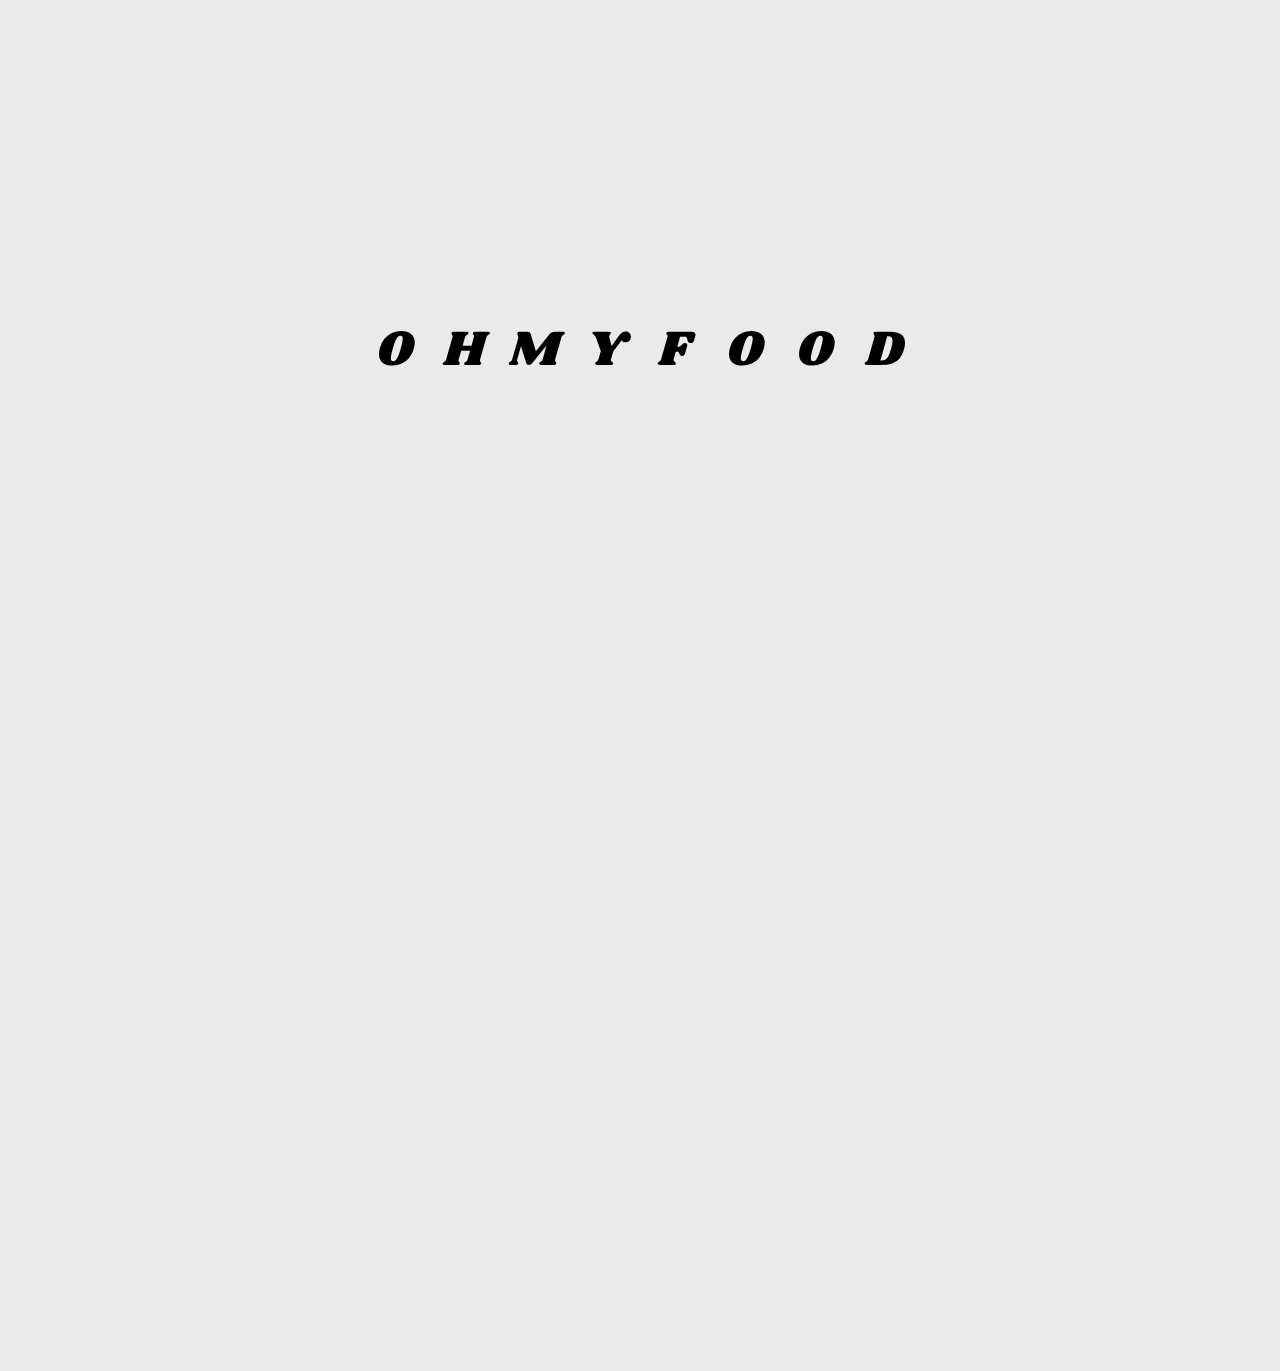
<file: index.html>
<!DOCTYPE html>
<html lang="fr">

<head>
    <meta charset="UTF-8">
    <meta name="viewport" content="width=device-width, initial-scale=1.0">
    <link rel="preconnect" href="https://fonts.googleapis.com">
    <link rel="preconnect" href="https://fonts.gstatic.com" crossorigin>
    <link href="https://fonts.googleapis.com/css2?family=Roboto:wght@100;300;400;500;700&family=Shrikhand&display=swap" rel="stylesheet">
    <link rel="stylesheet" href="https://cdnjs.cloudflare.com/ajax/libs/font-awesome/6.2.1/css/all.min.css" 
    integrity="sha512-MV7K8+y+gLIBoVD59lQIYicR65iaqukzvf/nwasF0nqhPay5w/9lJmVM2hMDcnK1OnMGCdVK+iQrJ7lzPJQd1w==" 
    crossorigin="anonymous" referrerpolicy="no-referrer">
    <link rel="stylesheet" href="css/styles.css">
    <title>OhMyFood Accueil</title>
</head>
<body>
    <div class="main-container">
        <div class="loader">
            <div class="loader__container">
                <div class="lettre">O</div>
                <div class="lettre">H</div>
                <div class="lettre">M</div>
                <div class="lettre">Y</div>
                <div class="lettre">F</div>
                <div class="lettre">O</div>
                <div class="lettre">O</div>
                <div class="lettre">D</div>             
            </div>
        </div>
        <header>
            <div class="navbar">
                <img class="navbar__logo" src="assets/images/logo/ohmyfood.png" alt="Logo du site oh my food">           
                <form method="get" action="#" class="navbar navbar__search">
                    <div class="navbar__icone"> 
                        <i class="fa-solid fa-location-dot"></i>
                    </div> 
                    <input type="search" id="navbar__location" placeholder="Paris, Belleville">
                </form>
           </div> 
        </header>
        <main>
            <section class="homepage__info">
                <h1>Réservez le menu qui vous convient</h1>
                <p>Découvrez des restaurants d’exception,
                    sélectionnés par nos soins.</p>
                <div class="btn">
                    <a class="homepage__info homepage__btn--purple" href="#restaurants">Explorer nos restaurants</a>  
                </div>
            </section>    
            <section class="homepage__fonctionnement">
                <div class="container__fonctionnement">
                    <h2 class="title__fonctionnement">Fonctionnement</h2>
                    <ol class="step">
                        <li class="step__card">
                          <div class="step__number"> 1
                          </div>
                          <i class="fa-solid fa-mobile-screen-button icons"></i>
                          Choisissez un restaurant                         
                        </li>
                        <li class="step__card">
                          <div class="step__number"> 2                          
                          </div>
                          <i class="fa-solid fa-list-ul icons"></i> 
                          Composez votre menu
                        </li>
                        <li class="step__card">
                          <div class="step__number"> 3                          
                          </div>
                          <div class="step__icon--violet">
                            <i class="fa-solid fa-store icons"></i>
                          </div>  
                            Dégustez au restaurant
                        </li>
                      </ol>  
                </div>    
            </section>
            <section class="homepage__restaurant" id="restaurants">
                <div class="title__restaurant">
                    <h2 class="section__title">Restaurants</h2>
                </div>  
                <div class="restaurant__card">                                          
                    <article class="card">
                        <a href="restaurants/La-palette-du-gout.html">     
                            <div class="image__container">  
                                <div class="badge">
                                    Nouveau
                                </div>                 
                                <img class="image__restaurant" src="assets/images/restaurants/jay-wennington-N_Y88TWmGwA-unsplash.jpg" alt="Plat du restaurant La Palette du Goût">                          
                            </div>  
                            <div class="card__content">
                                <div class="card__text">
                                    <h3 class="card__title">La palette du goût</h3>
                                    <p class="card__subtitle">Ménilmontant</p>
                                </div>
                                <div class="favorite__restaurant">
                                    <input type="checkbox" name="favorite-restaurant" id="favorite1"/>
                                    <label for="favorite1">
                                        <i class="far fa-heart icon-empty"></i>
                                        <i class="fas fa-heart icon-fill"></i>          
                                    </label>
                                </div>
                            </div> 
                        </a>
                    </article>
                    <article class="card">
                        <a href="restaurants/La-note-enchantee.html">
                            <div class="image__container">
                                <div class="badge">
                                    Nouveau
                                </div>
                                <img class="image__restaurant" src="assets/images/restaurants/stil-u2Lp8tXIcjw-unsplash.jpg" alt="Plat du restaurant La note enchantée">
                            </div>
                            <div class="card__content">
                                <div class="card__text">
                                    <h3 class="card__title">La note enchantée</h3>
                                    <p class="card__subtitle">Charonne</p>
                                </div>
                                <div class="favorite__restaurant">
                                    <input type="checkbox" name="favorite-restaurant" id="favorite2"/>
                                    <label for="favorite2">
                                        <i class="far fa-heart icon-empty"></i>
                                        <i class="fas fa-heart icon-fill"></i>          
                                    </label>
                                </div>
                            </div>
                        </a>
                    </article>
                    <article class="card">
                        <a href="restaurants/A-la-française.html">                           
                            <img class="image__restaurant" src="assets/images/restaurants/toa-heftiba-DQKerTsQwi0-unsplash.jpg" alt="Plat du restaurant À la française">
                            <div class="card__content">
                                <div class="card__text">
                                    <h3 class="card__title">À la française</h3>
                                    <p class="card__subtitle">Cité Rouge</p>
                                </div>
                                <div class="favorite__restaurant">
                                    <input type="checkbox" name="favorite-restaurant" id="favorite3"/>
                                    <label for="favorite3">
                                        <i class="far fa-heart icon-empty"></i>
                                        <i class="fas fa-heart icon-fill"></i>          
                                    </label>
                                </div>
                            </div>
                        </a>                              
                    </article>   
                    <article class="card">
                        <a href="restaurants/Le-delices-des-sens.html">
                            <img class="image__restaurant" src="assets/images/restaurants/louis-hansel-shotsoflouis-qNBGVyOCY8Q-unsplash.jpg" alt="Plat du restaurant Le délice des sens">
                            <div class="card__content">
                                <div class="card__text">
                                    <h3 class="card__title">Le délice des sens</h3>
                                    <p class="card__subtitle">Folie-Méricourt</p>
                                </div>
                                <div class="favorite__restaurant">
                                    <input type="checkbox" name="favorite-restaurant" id="favorite4"/>
                                    <label for="favorite4">
                                        <i class="far fa-heart icon-empty"></i>
                                        <i class="fas fa-heart icon-fill"></i>          
                                    </label>
                                </div>
                            </div>
                        </a>
                    </article>
                </div> 
            </section>          
            <footer>
                <div class="homepage__footer">
                    <div class="footer__container">
                        <div class="logo__footer">
                            <p class="title__footer">ohmyfood</p>
                        </div>
                        <div class=" footer__link">
                            <ul class="footer__list" >
                                <li>
                                    <i class="fa-solid fa-utensils"></i>
                                    <a href="">Proposer un restaurant</a>
                                </li>
                                <li>
                                    <i class="fa-solid fa-handshake-angle"></i>
                                    <a href="">Devenir partenaire</a>
                                </li>
                                <li>
                                    <a href="">Mentions légales</a>
                                </li>
                                <li>
                                    <a href="mailto:.......@gmail.com">Contact</a>
                                </li>
                            </ul>
                        </div>                       
                    </div>
                </div>                
            </footer>       
        </main>
    </div>
</body>
</html>
</file>
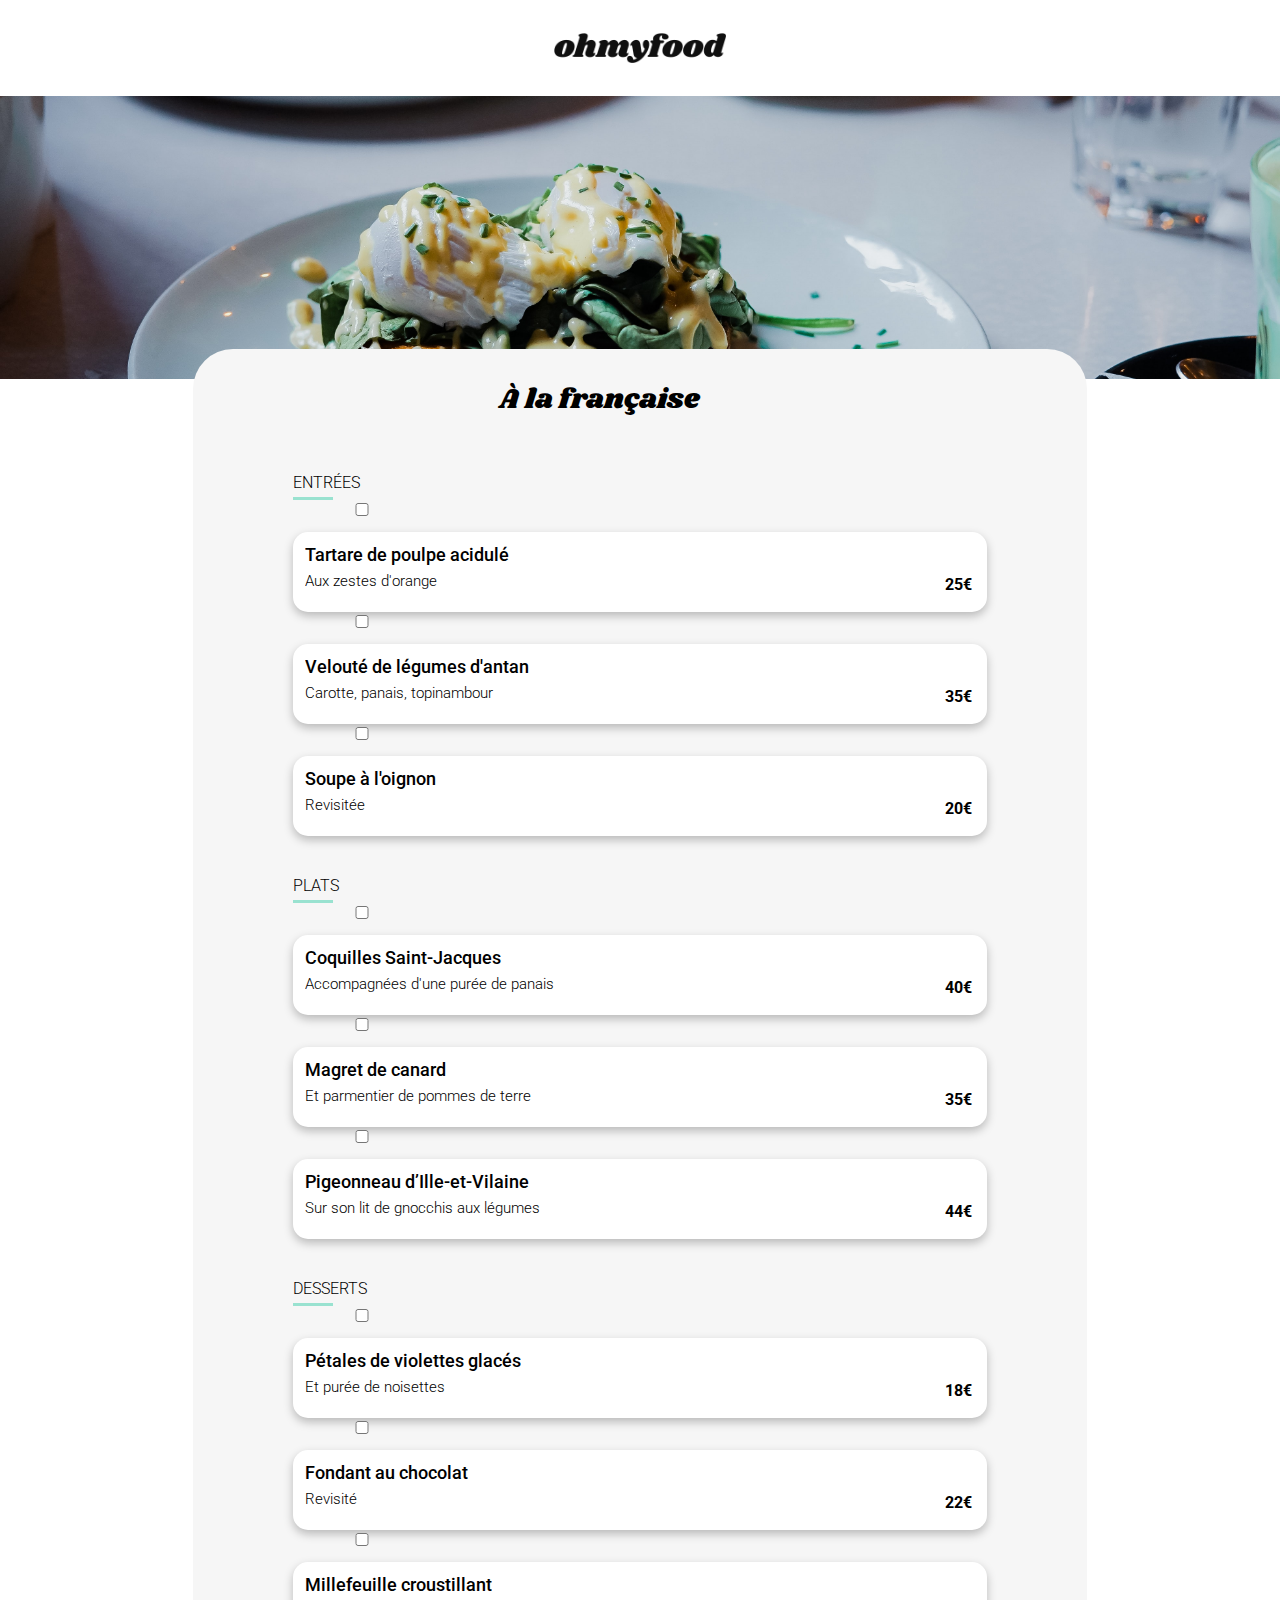
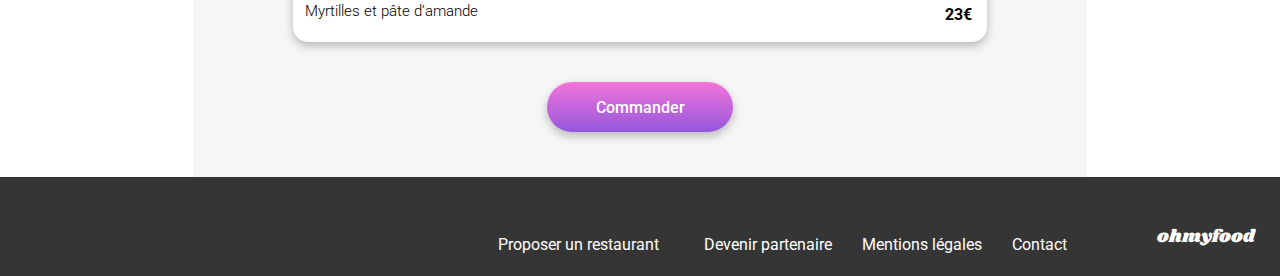
<file: restaurants/A-la-française.html>
<!DOCTYPE html>
<html lang="fr">

<head>
    <meta charset="UTF-8">
    <meta name="viewport" content="width=device-width, initial-scale=1.0">
    <link rel="preconnect" href="https://fonts.googleapis.com">
    <link rel="preconnect" href="https://fonts.gstatic.com" crossorigin>
    <link href="https://fonts.googleapis.com/css2?family=Roboto:wght@100;300;400;500;700&family=Shrikhand&display=swap" rel="stylesheet">
    <link rel="stylesheet" href="https://cdnjs.cloudflare.com/ajax/libs/font-awesome/6.2.1/css/all.min.css" 
    integrity="sha512-MV7K8+y+gLIBoVD59lQIYicR65iaqukzvf/nwasF0nqhPay5w/9lJmVM2hMDcnK1OnMGCdVK+iQrJ7lzPJQd1w==" 
    crossorigin="anonymous" referrerpolicy="no-referrer">
    <link rel="stylesheet" href="../css/styles.css">
    <title>Menu-A la française</title>
</head>
<body>
    <div class="main-container">
        <header class="header__menu">
            <div>
                <nav class="nav__menu">
                    <div class="nav__icone">
                        <a href="../index.html">
                            <i class="fa-solid fa-arrow-left"></i>                
                        </a>  
                    </div>
                    <div class="logo">
                        <img class="navbar__logo__menu" src="../assets/images/logo/ohmyfood.png" alt="Logo ohmyfood">
                    </div>
                </nav> 
            </div>  
        </header> 
        <main class="main-container">
            <div class="image__menu">
                <img src="../assets/images/restaurants/toa-heftiba-DQKerTsQwi0-unsplash.jpg" alt="Plat du restaurant À la française">
            </div>
            <div class="background__menu">
                <div class="container">
                    <div class="title__page__restaurant">
                        <h1>À la française</h1>
                    </div>
                    <div class="favorite__restaurant">
                        <input type="checkbox" name="favorite-restaurant" id="favorite1"/>
                        <label for="favorite1">
                            <i class="far fa-heart icon-empty"></i>
                            <i class="fas fa-heart icon-fill"></i>          
                        </label>
                    </div>
                </div>
                <section class="menu">
                    <article class="anim__menu1">
                        <div class="title__menu">
                            <h2>ENTRÉES</h2>
                            <div class="title__bar"></div>
                        </div>
                        <div class="card__menu">
                            <div>
                                <input type="checkbox" name="favorite-menu" id="favorite-menu1"/>
                                <label for="favorite-menu1">
                                    <div class="container__menu">
                                        <div class="step__card__menu plat__menu">
                                            <div class="plat__menu">
                                                <p class="title__plat plat__menu ">Tartare de poulpe acidulé</p>
                                                <p class="plat__menu">Aux zestes d'orange</p>                                       
                                            </div>
                                            <span class="prix__menu">25€</span>                                                                
                                        </div>
                                        <div class="menu__favorite"><i class="fa-solid fa-circle-check"></i> </div>    
                                    </div>
                                </label>
                            </div>
                            <div>
                                <input type="checkbox" name="favorite-menu" id="favorite-menu2"/>
                                <label for="favorite-menu2">
                                    <div class="container__menu">
                                        <div class="step__card__menu plat__menu">
                                            <div class="plat__menu">
                                                <p class="title__plat plat__menu ">Velouté de légumes d'antan</p>
                                                <p class="plat__menu">Carotte, panais, topinambour</p>                                       
                                            </div>
                                            <span class="prix__menu">35€</span>                                                                
                                        </div>
                                        <div class="menu__favorite"><i class="fa-solid fa-circle-check"></i> </div>    
                                    </div>
                                </label>
                            </div>
                            <div>
                                <input type="checkbox" name="favorite-menu" id="favorite-menu3"/>
                                <label for="favorite-menu3">
                                    <div class="container__menu">
                                        <div class="step__card__menu plat__menu">
                                            <div class="plat__menu">
                                                <p class="title__plat plat__menu ">Soupe à l'oignon</p>
                                                <p class="plat__menu">Revisitée</p>                                       
                                            </div>
                                            <span class="prix__menu">20€</span>                                                                
                                        </div>
                                        <div class="menu__favorite"><i class="fa-solid fa-circle-check"></i> </div>    
                                    </div>
                                </label>
                            </div>
                        </div>    
                    </article>
                    <article class="anim__menu2">
                        <div class="title__menu">
                            <h2>PLATS</h2>
                            <div class="title__bar"></div>
                        </div>
                        <div class="card__menu">
                            <div>
                                <input type="checkbox" name="favorite-menu" id="favorite-menu4"/>
                                <label for="favorite-menu4">
                                    <div class="container__menu">
                                        <div class="step__card__menu plat__menu">
                                            <div class="plat__menu">
                                                <p class="title__plat plat__menu ">Coquilles Saint-Jacques</p>
                                                <p class="plat__menu">Accompagnées d'une purée de panais</p>                                       
                                            </div>
                                            <span class="prix__menu">40€</span>                                                                
                                        </div>
                                        <div class="menu__favorite"><i class="fa-solid fa-circle-check"></i> </div>    
                                    </div>
                                </label>
                            </div>
                            <div>
                                <input type="checkbox" name="favorite-menu" id="favorite-menu5"/>
                                <label for="favorite-menu5">
                                    <div class="container__menu">
                                        <div class="step__card__menu plat__menu">
                                            <div class="plat__menu">
                                                <p class="title__plat plat__menu ">Magret de canard</p>
                                                <p class="plat__menu">Et parmentier de pommes de terre</p>                                       
                                            </div>
                                            <span class="prix__menu">35€</span>                                                                
                                        </div>
                                        <div class="menu__favorite"><i class="fa-solid fa-circle-check"></i> </div>    
                                    </div>
                                </label>
                            </div>
                            <div>
                                <input type="checkbox" name="favorite-menu" id="favorite-menu6"/>
                                <label for="favorite-menu6">
                                    <div class="container__menu">
                                        <div class="step__card__menu plat__menu">
                                            <div class="plat__menu">
                                                <p class="title__plat plat__menu ">Pigeonneau d’Ille-et-Vilaine</p>
                                                <p class="plat__menu">Sur son lit de gnocchis aux légumes</p>                                       
                                            </div>
                                            <span class="prix__menu">44€</span>                                                                
                                        </div>
                                        <div class="menu__favorite"><i class="fa-solid fa-circle-check"></i> </div>    
                                    </div>
                                </label>
                            </div>
                        </div>
                    </article>
                    <article class="anim__menu3">                                       
                        <div class="title__menu">
                            <h2>DESSERTS</h2>
                            <div class="title__bar"></div>
                        </div>
                        <div class="card__menu">
                            <div>
                                <input type="checkbox" name="favorite-menu" id="favorite-menu7"/>
                                <label for="favorite-menu7">
                                    <div class="container__menu">
                                        <div class="step__card__menu plat__menu">
                                            <div class="plat__menu">
                                                <p class="title__plat plat__menu ">Pétales de violettes glacés</p>
                                                <p class="plat__menu">Et purée de noisettes</p>                                       
                                            </div>
                                            <span class="prix__menu">18€</span>                                                                
                                        </div>
                                        <div class="menu__favorite"><i class="fa-solid fa-circle-check"></i> </div>    
                                    </div>
                                </label>
                            </div>
                            <div>
                                <input type="checkbox" name="favorite-menu" id="favorite-menu8"/>
                                <label for="favorite-menu8">
                                    <div class="container__menu">
                                        <div class="step__card__menu plat__menu">
                                            <div class="plat__menu">
                                                <p class="title__plat plat__menu ">Fondant au chocolat</p>
                                                <p class="plat__menu">Revisité</p>                                       
                                            </div>
                                            <span class="prix__menu">22€</span>                                                                
                                        </div>
                                        <div class="menu__favorite"><i class="fa-solid fa-circle-check"></i> </div>    
                                    </div>
                                </label>
                            </div>
                            <div>
                                <input type="checkbox" name="favorite-menu" id="favorite-menu9"/>
                                <label for="favorite-menu9">
                                    <div class="container__menu">
                                        <div class="step__card__menu plat__menu">
                                            <div class="plat__menu">
                                                <p class="title__plat plat__menu ">Millefeuille croustillant</p>
                                                <p class="plat__menu">Myrtilles et pâte d’amande</p>                                       
                                            </div>
                                            <span class="prix__menu">23€</span>                                                                
                                        </div>
                                        <div class="menu__favorite"><i class="fa-solid fa-circle-check"></i> </div>    
                                    </div>
                                </label>
                            </div>
                        </div>
                    </article> 
                </section>
                <div class="btn__menu">
                    <div class="btn">
                        <a class="btn--purple" href="#">Commander</a>  
                    </div>
                </div>
            </div>
            <footer>
                <div class="homepage__footer">
                    <div class="footer__container">
                        <div class="logo__footer">
                            <p class="title__footer">ohmyfood</p>
                        </div>
                        <div class=" footer__link">
                            <ul class="footer__list">
                                <li>
                                    <i class="fa-solid fa-utensils"></i>
                                    <a href="">Proposer un restaurant</a>
                                </li>
                                <li>
                                    <i class="fa-solid fa-handshake-angle"></i>
                                    <a href="">Devenir partenaire</a>
                                </li>
                                <li>
                                    <a href="">Mentions légales</a>
                                </li>
                                <li>
                                    <a href="mailto:.......@gmail.com">Contact</a>
                                </li>
                            </ul>
                        </div>                       
                    </div>
                </div>                
            </footer>       
        </main>
    </div>    
</body>
</html>
</file>
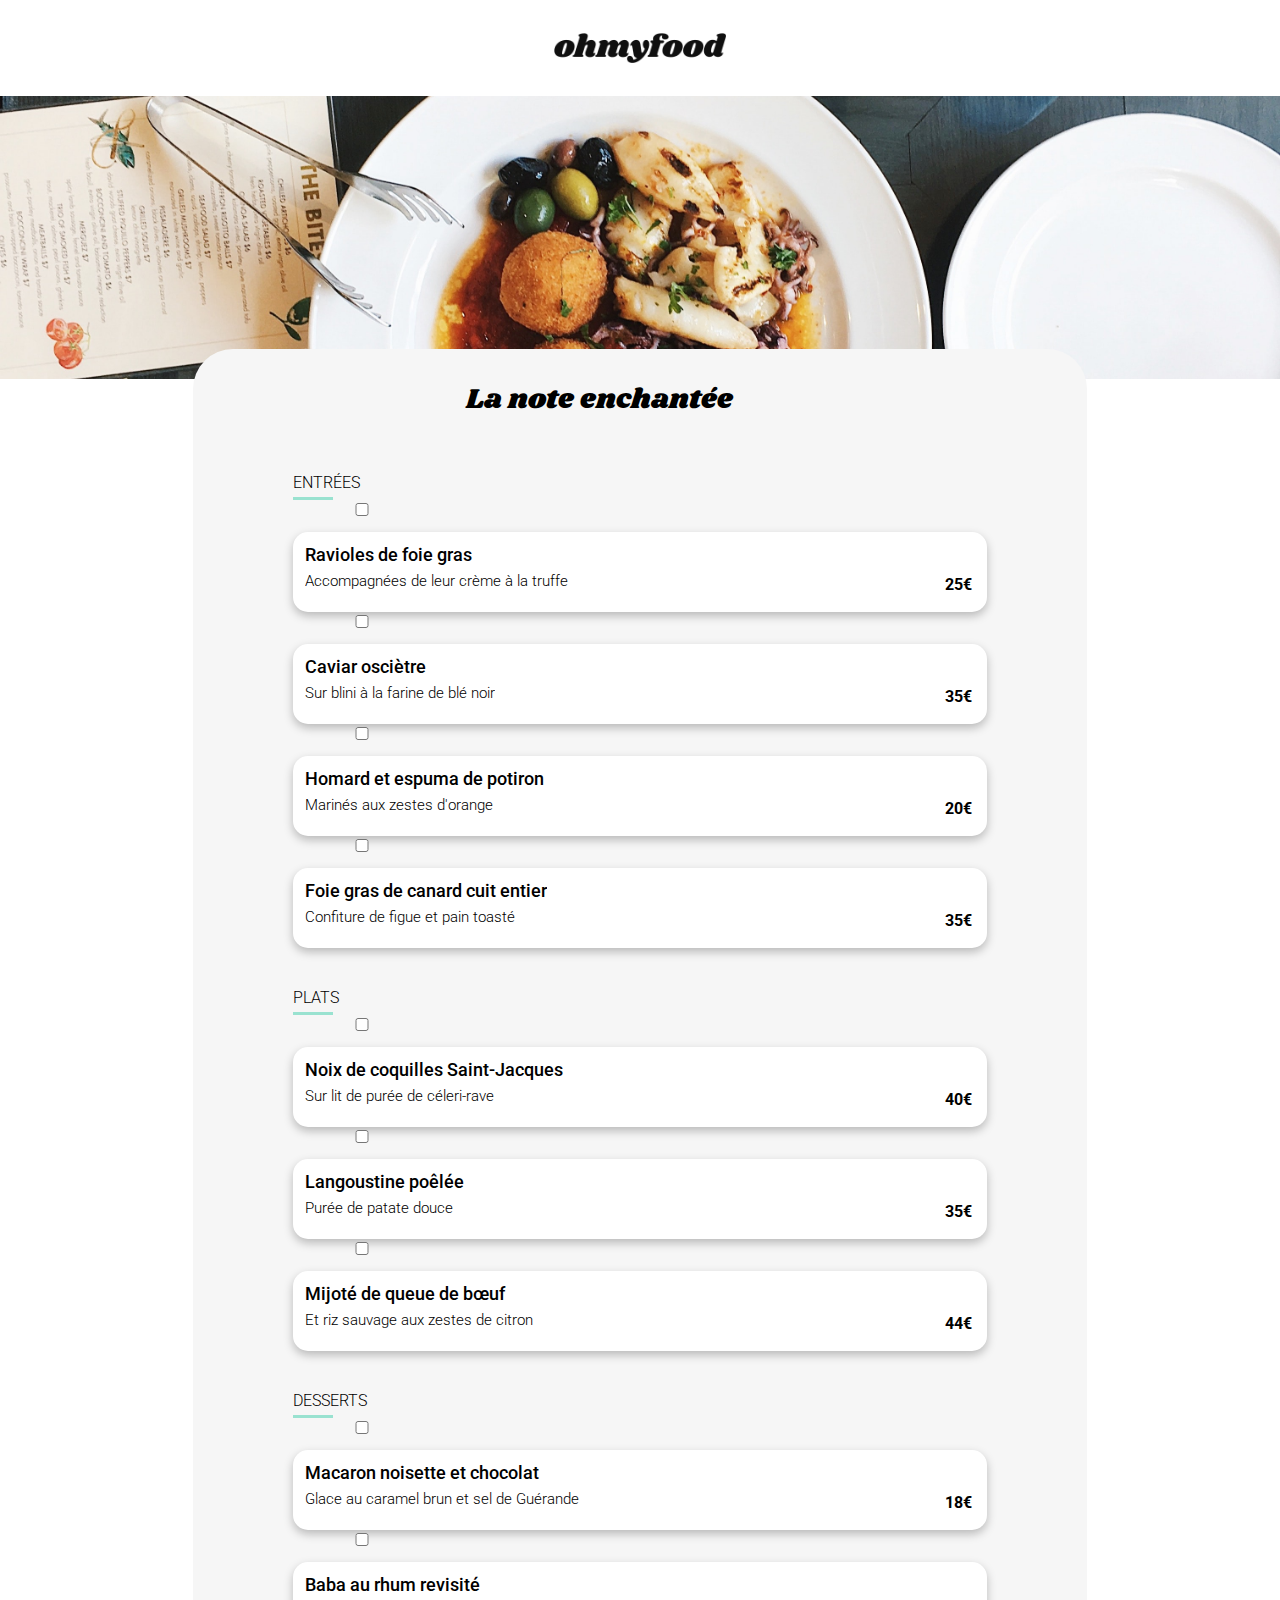
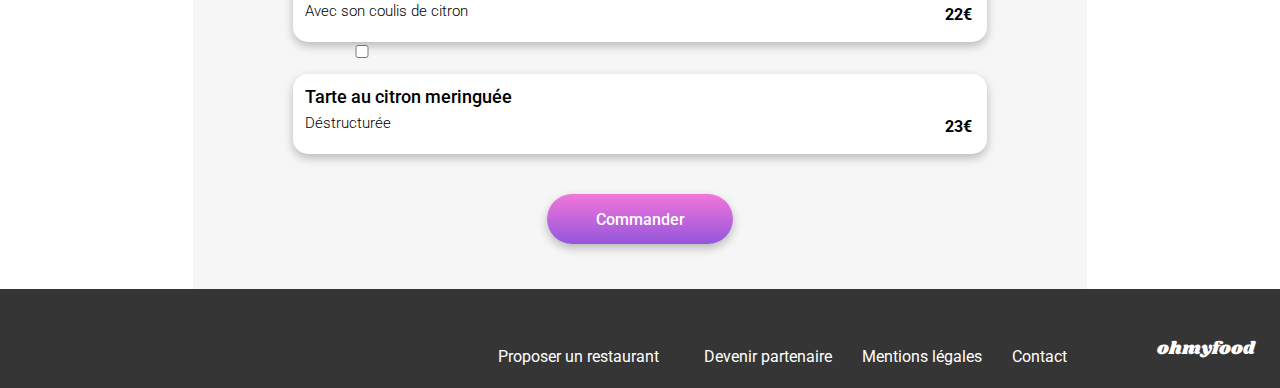
<file: restaurants/La-note-enchantee.html>
<!DOCTYPE html>
<html lang="fr">

<head>
    <meta charset="UTF-8">
    <meta name="viewport" content="width=device-width, initial-scale=1.0">
    <link rel="preconnect" href="https://fonts.googleapis.com">
    <link rel="preconnect" href="https://fonts.gstatic.com" crossorigin>
    <link href="https://fonts.googleapis.com/css2?family=Roboto:wght@100;300;400;500;700&family=Shrikhand&display=swap" rel="stylesheet">
    <link rel="stylesheet" href="https://cdnjs.cloudflare.com/ajax/libs/font-awesome/6.2.1/css/all.min.css" 
    integrity="sha512-MV7K8+y+gLIBoVD59lQIYicR65iaqukzvf/nwasF0nqhPay5w/9lJmVM2hMDcnK1OnMGCdVK+iQrJ7lzPJQd1w==" 
    crossorigin="anonymous" referrerpolicy="no-referrer">
    <link rel="stylesheet" href="../css/styles.css">
    <title>Menu-La note enchantée</title>
</head>
<body>
    <div class="main-container">
        <header class="header__menu">
            <div>
                <nav class="nav__menu">
                    <div class="nav__icone">
                        <a href="../index.html">
                            <i class="fa-solid fa-arrow-left"></i>                
                        </a>  
                    </div>
                    <div class="logo">
                        <img class="navbar__logo__menu" src="../assets/images/logo/ohmyfood.png" alt="Logo ohmyfood">
                    </div>
                </nav> 
            </div>  
        </header> 
        <main class="main-container">
            <div class="image__menu">
                <img src="../assets/images/restaurants/stil-u2Lp8tXIcjw-unsplash.jpg" alt="Plat du restaurant À la française">
            </div>
            <div class="background__menu">
                <div class="container">
                    <div class="title__page__restaurant">
                        <h1>La note enchantée</h1>
                    </div>
                    <div class="favorite__restaurant">
                        <input type="checkbox" name="favorite-restaurant" id="favorite1"/>
                        <label for="favorite1">
                            <i class="far fa-heart icon-empty"></i>
                            <i class="fas fa-heart icon-fill"></i>          
                        </label>
                    </div>
                </div>
                <section class="menu">
                    <article class="anim__menu1">
                        <div class="title__menu">
                            <h2>ENTRÉES</h2>
                            <div class="title__bar"></div>
                        </div>
                        <div class="card__menu">
                            <div>
                                <input type="checkbox" name="favorite-menu" id="favorite-menu1"/>
                                <label for="favorite-menu1">
                                    <div class="container__menu">
                                        <div class="step__card__menu plat__menu">
                                            <div class="plat__menu">
                                                <p class="title__plat plat__menu ">Ravioles de foie gras</p>
                                                <p class="plat__menu">Accompagnées de leur crème à la truffe</p>                                       
                                            </div>
                                            <span class="prix__menu">25€</span>                                                                
                                        </div>
                                        <div class="menu__favorite"><i class="fa-solid fa-circle-check"></i> </div>    
                                    </div>
                                </label>
                            </div>
                            <div>
                                <input type="checkbox" name="favorite-menu" id="favorite-menu2"/>
                                <label for="favorite-menu2">
                                    <div class="container__menu">
                                        <div class="step__card__menu plat__menu">
                                            <div class="plat__menu">
                                                <p class="title__plat plat__menu ">Caviar osciètre </p>
                                                <p class="plat__menu">Sur blini à la farine de blé noir</p>                                       
                                            </div>
                                            <span class="prix__menu">35€</span>                                                                
                                        </div>
                                        <div class="menu__favorite"><i class="fa-solid fa-circle-check"></i> </div>    
                                    </div>
                                </label>
                            </div>
                            <div>
                                <input type="checkbox" name="favorite-menu" id="favorite-menu3"/>
                                <label for="favorite-menu3">
                                    <div class="container__menu">
                                        <div class="step__card__menu plat__menu">
                                            <div class="plat__menu">
                                                <p class="title__plat plat__menu ">Homard et espuma de potiron</p>
                                                <p class="plat__menu">Marinés aux zestes d'orange</p>                                       
                                            </div>
                                            <span class="prix__menu">20€</span>                                                                
                                        </div>
                                        <div class="menu__favorite"><i class="fa-solid fa-circle-check"></i> </div>    
                                    </div>
                                </label>
                            </div>
                            <div>
                                <input type="checkbox" name="favorite-menu" id="favorite-menu4"/>
                                <label for="favorite-menu4">
                                    <div class="container__menu">
                                        <div class="step__card__menu plat__menu">
                                            <div class="plat__menu">
                                                <p class="title__plat plat__menu ">Foie gras de canard cuit entier</p>
                                                <p class="plat__menu">Confiture de figue et pain toasté</p>                                       
                                            </div>
                                            <span class="prix__menu">35€</span>                                                                
                                        </div>
                                        <div class="menu__favorite"><i class="fa-solid fa-circle-check"></i> </div>    
                                    </div>
                                </label>
                            </div>
                        </div>    
                    </article>
                    <article class="anim__menu2">
                        <div class="title__menu">
                            <h2>PLATS</h2>
                            <div class="title__bar"></div>
                        </div>
                        <div class="card__menu">
                            <div>
                                <input type="checkbox" name="favorite-menu" id="favorite-menu5"/>
                                <label for="favorite-menu5">
                                    <div class="container__menu">
                                        <div class="step__card__menu plat__menu">
                                            <div class="plat__menu">
                                                <p class="title__plat plat__menu ">Noix de coquilles Saint-Jacques</p>
                                                <p class="plat__menu">Sur lit de purée de céleri-rave</p>                                       
                                            </div>
                                            <span class="prix__menu">40€</span>                                                                
                                        </div>
                                        <div class="menu__favorite"><i class="fa-solid fa-circle-check"></i> </div>    
                                    </div>
                                </label>
                            </div>
                            <div>
                                <input type="checkbox" name="favorite-menu" id="favorite-menu6"/>
                                <label for="favorite-menu6">
                                    <div class="container__menu">
                                        <div class="step__card__menu plat__menu">
                                            <div class="plat__menu">
                                                <p class="title__plat plat__menu ">Langoustine poêlée</p>
                                                <p class="plat__menu">Purée de patate douce</p>                                       
                                            </div>
                                            <span class="prix__menu">35€</span>                                                                
                                        </div>
                                        <div class="menu__favorite"><i class="fa-solid fa-circle-check"></i> </div>    
                                    </div>
                                </label>
                            </div>
                            <div>
                                <input type="checkbox" name="favorite-menu" id="favorite-menu7"/>
                                <label for="favorite-menu7">
                                    <div class="container__menu">
                                        <div class="step__card__menu plat__menu">
                                            <div class="plat__menu">
                                                <p class="title__plat plat__menu ">Mijoté de queue de bœuf </p>
                                                <p class="plat__menu">Et riz sauvage aux zestes de citron</p>                                       
                                            </div>
                                            <span class="prix__menu">44€</span>                                                                
                                        </div>
                                        <div class="menu__favorite"><i class="fa-solid fa-circle-check"></i> </div>    
                                    </div>
                                </label>
                            </div>
                        </div>
                    </article>
                    <article class="anim__menu3">                                       
                        <div class="title__menu">
                            <h2>DESSERTS</h2>
                            <div class="title__bar"></div>
                        </div>
                        <div class="card__menu">
                            <div>
                                <input type="checkbox" name="favorite-menu" id="favorite-menu8"/>
                                <label for="favorite-menu8">
                                    <div class="container__menu">
                                        <div class="step__card__menu plat__menu">
                                            <div class="plat__menu">
                                                <p class="title__plat plat__menu ">Macaron noisette et chocolat</p>
                                                <p class="plat__menu">Glace au caramel brun et sel de Guérande</p>                                       
                                            </div>
                                            <span class="prix__menu">18€</span>                                                                
                                        </div>
                                        <div class="menu__favorite"><i class="fa-solid fa-circle-check"></i> </div>    
                                    </div>
                                </label>
                            </div>
                            <div>
                                <input type="checkbox" name="favorite-menu" id="favorite-menu9"/>
                                <label for="favorite-menu9">
                                    <div class="container__menu">
                                        <div class="step__card__menu plat__menu">
                                            <div class="plat__menu">
                                                <p class="title__plat plat__menu ">Baba au rhum revisité </p>
                                                <p class="plat__menu">Avec son coulis de citron</p>                                       
                                            </div>
                                            <span class="prix__menu">22€</span>                                                                
                                        </div>
                                        <div class="menu__favorite"><i class="fa-solid fa-circle-check"></i> </div>    
                                    </div>
                                </label>
                            </div>
                            <div>
                                <input type="checkbox" name="favorite-menu" id="favorite-menu10"/>
                                <label for="favorite-menu10">
                                    <div class="container__menu">
                                        <div class="step__card__menu plat__menu">
                                            <div class="plat__menu">
                                                <p class="title__plat plat__menu ">Tarte au citron meringuée</p>
                                                <p class="plat__menu">Déstructurée</p>                                       
                                            </div>
                                            <span class="prix__menu">23€</span>                                                                
                                        </div>
                                        <div class="menu__favorite"><i class="fa-solid fa-circle-check"></i> </div>    
                                    </div>
                                </label>
                            </div>
                        </div>
                    </article> 
                </section>
                <div class="btn__menu">
                    <div class="btn">
                        <a class="btn--purple" href="#">Commander</a>  
                    </div>
                </div>
            </div>
            <footer>
                <div class="homepage__footer">
                    <div class="footer__container">
                        <div class="logo__footer">
                            <p class="title__footer">ohmyfood</p>
                        </div>
                        <div class=" footer__link">
                            <ul class="footer__list">
                                <li>
                                    <i class="fa-solid fa-utensils"></i>
                                    <a href="">Proposer un restaurant</a>
                                </li>
                                <li>
                                    <i class="fa-solid fa-handshake-angle"></i>
                                    <a href="">Devenir partenaire</a>
                                </li>
                                <li>
                                    <a href="">Mentions légales</a>
                                </li>
                                <li>
                                    <a href="mailto:.......@gmail.com">Contact</a>
                                </li>
                            </ul>
                        </div>                       
                    </div>
                </div>                
            </footer>       
        </main>
    </div>    
</body>
</html>
</file>
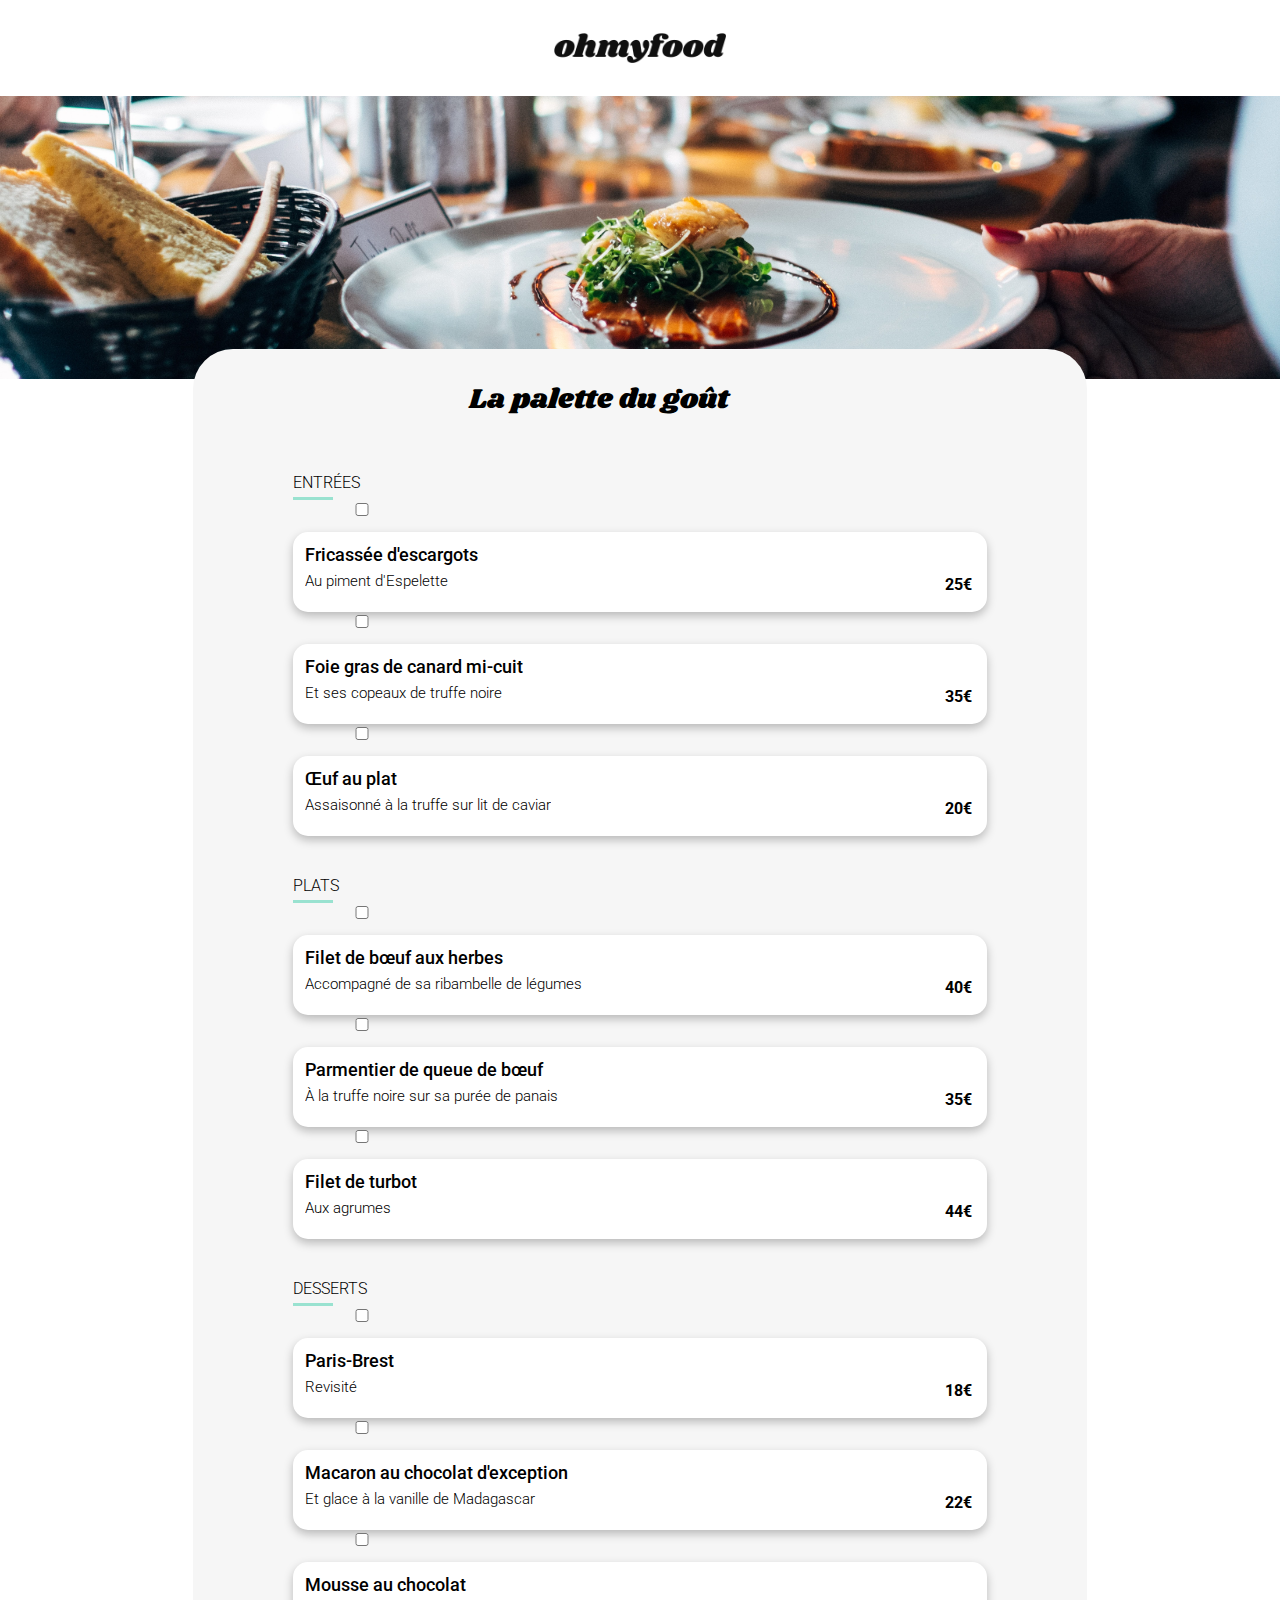
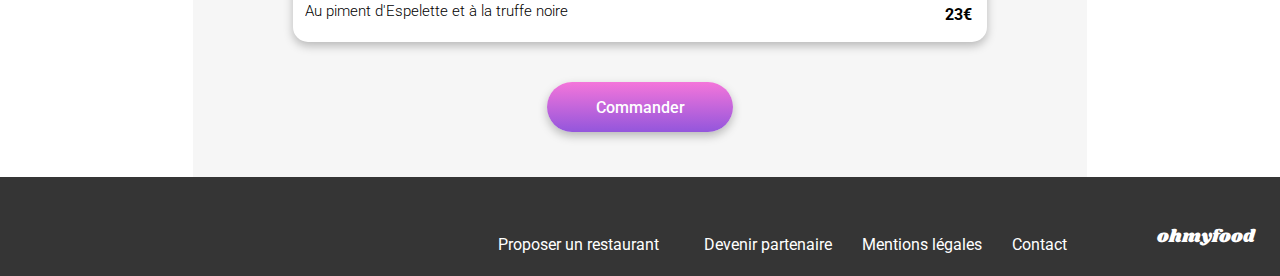
<file: restaurants/La-palette-du-gout.html>
<!DOCTYPE html>
<html lang="fr">

<head>
    <meta charset="UTF-8">
    <meta name="viewport" content="width=device-width, initial-scale=1.0">
    <link rel="preconnect" href="https://fonts.googleapis.com">
    <link rel="preconnect" href="https://fonts.gstatic.com" crossorigin>
    <link href="https://fonts.googleapis.com/css2?family=Roboto:wght@100;300;400;500;700&family=Shrikhand&display=swap" rel="stylesheet">
    <link rel="stylesheet" href="https://cdnjs.cloudflare.com/ajax/libs/font-awesome/6.2.1/css/all.min.css" 
    integrity="sha512-MV7K8+y+gLIBoVD59lQIYicR65iaqukzvf/nwasF0nqhPay5w/9lJmVM2hMDcnK1OnMGCdVK+iQrJ7lzPJQd1w==" 
    crossorigin="anonymous" referrerpolicy="no-referrer">
    <link rel="stylesheet" href="../css/styles.css">
    <title>Menu-La palette du goût</title>
</head>
<body>
    <div class="main-container">
        <header class="header__menu">
            <div>
                <nav class="nav__menu">
                    <div class="nav__icone">
                        <a href="../index.html">
                            <i class="fa-solid fa-arrow-left"></i>                
                        </a>  
                    </div>
                    <div class="logo">
                        <img class="navbar__logo__menu" src="../assets/images/logo/ohmyfood.png" alt="Logo ohmyfood">
                    </div>
                </nav> 
            </div>  
        </header> 
        <main class="main-container">
            <div class="image__menu">
                <img src="../assets/images/restaurants/jay-wennington-N_Y88TWmGwA-unsplash.jpg" alt="Plat du restaurant À la française">
            </div>
            <div class="background__menu">
                <div class="container">
                    <div class="title__page__restaurant">
                        <h1>La palette du goût</h1>
                    </div>
                    <div class="favorite__restaurant">
                        <input type="checkbox" name="favorite-restaurant" id="favorite1"/>
                        <label for="favorite1">
                            <i class="far fa-heart icon-empty"></i>
                            <i class="fas fa-heart icon-fill"></i>          
                        </label>
                    </div>
                </div>
                <section class="menu">
                    <article class="anim__menu1">
                        <div class="title__menu">
                            <h2>ENTRÉES</h2>
                            <div class="title__bar"></div>
                        </div>
                        <div class="card__menu">
                            <div>
                                <input type="checkbox" name="favorite-menu" id="favorite-menu1"/>
                                <label for="favorite-menu1">
                                    <div class="container__menu">
                                        <div class="step__card__menu plat__menu">
                                            <div class="plat__menu">
                                                <p class="title__plat plat__menu ">Fricassée d'escargots</p>
                                                <p class="plat__menu">Au piment d'Espelette </p>                                       
                                            </div>
                                            <span class="prix__menu">25€</span>                                                                
                                        </div>
                                        <div class="menu__favorite"><i class="fa-solid fa-circle-check"></i> </div>    
                                    </div>
                                </label>
                            </div>
                            <div>
                                <input type="checkbox" name="favorite-menu" id="favorite-menu2"/>
                                <label for="favorite-menu2">
                                    <div class="container__menu">
                                        <div class="step__card__menu plat__menu">
                                            <div class="plat__menu">
                                                <p class="title__plat plat__menu ">Foie gras de canard mi-cuit</p>
                                                <p class="plat__menu">Et ses copeaux de truffe noire</p>                                       
                                            </div>
                                            <span class="prix__menu">35€</span>                                                                
                                        </div>
                                        <div class="menu__favorite"><i class="fa-solid fa-circle-check"></i> </div>    
                                    </div>
                                </label>
                            </div>
                            <div>
                                <input type="checkbox" name="favorite-menu" id="favorite-menu3"/>
                                <label for="favorite-menu3">
                                    <div class="container__menu">
                                        <div class="step__card__menu plat__menu">
                                            <div class="plat__menu">
                                                <p class="title__plat plat__menu ">Œuf au plat</p>
                                                <p class="plat__menu">Assaisonné à la truffe sur lit de caviar</p>                                       
                                            </div>
                                            <span class="prix__menu">20€</span>                                                                
                                        </div>
                                        <div class="menu__favorite"><i class="fa-solid fa-circle-check"></i> </div>    
                                    </div>
                                </label>
                            </div>
                        </div>    
                    </article>
                    <article class="anim__menu2">
                        <div class="title__menu">
                            <h2>PLATS</h2>
                            <div class="title__bar"></div>
                        </div>
                        <div class="card__menu">
                            <div>
                                <input type="checkbox" name="favorite-menu" id="favorite-menu4"/>
                                <label for="favorite-menu4">
                                    <div class="container__menu">
                                        <div class="step__card__menu plat__menu">
                                            <div class="plat__menu">
                                                <p class="title__plat plat__menu ">Filet de bœuf aux herbes</p>
                                                <p class="plat__menu">Accompagné de sa ribambelle de légumes</p>                                       
                                            </div>
                                            <span class="prix__menu">40€</span>                                                                
                                        </div>
                                        <div class="menu__favorite"><i class="fa-solid fa-circle-check"></i> </div>    
                                    </div>
                                </label>
                            </div>
                            <div>
                                <input type="checkbox" name="favorite-menu" id="favorite-menu5"/>
                                <label for="favorite-menu5">
                                    <div class="container__menu">
                                        <div class="step__card__menu plat__menu">
                                            <div class="plat__menu">
                                                <p class="title__plat plat__menu ">Parmentier de queue de bœuf</p>
                                                <p class="plat__menu">À la truffe noire sur sa purée de panais</p>                                       
                                            </div>
                                            <span class="prix__menu">35€</span>                                                                
                                        </div>
                                        <div class="menu__favorite"><i class="fa-solid fa-circle-check"></i> </div>    
                                    </div>
                                </label>
                            </div>
                            <div>
                                <input type="checkbox" name="favorite-menu" id="favorite-menu6"/>
                                <label for="favorite-menu6">
                                    <div class="container__menu">
                                        <div class="step__card__menu plat__menu">
                                            <div class="plat__menu">
                                                <p class="title__plat plat__menu ">Filet de turbot</p>
                                                <p class="plat__menu">Aux agrumes</p>                                       
                                            </div>
                                            <span class="prix__menu">44€</span>                                                                
                                        </div>
                                        <div class="menu__favorite"><i class="fa-solid fa-circle-check"></i> </div>    
                                    </div>
                                </label>
                            </div>
                        </div>
                    </article>
                    <article class="anim__menu3">                                       
                        <div class="title__menu">
                            <h2>DESSERTS</h2>
                            <div class="title__bar"></div>
                        </div>
                        <div class="card__menu">
                            <div>
                                <input type="checkbox" name="favorite-menu" id="favorite-menu7"/>
                                <label for="favorite-menu7">
                                    <div class="container__menu">
                                        <div class="step__card__menu plat__menu">
                                            <div class="plat__menu">
                                                <p class="title__plat plat__menu ">Paris-Brest</p>
                                                <p class="plat__menu">Revisité</p>                                       
                                            </div>
                                            <span class="prix__menu">18€</span>                                                                
                                        </div>
                                        <div class="menu__favorite"><i class="fa-solid fa-circle-check"></i> </div>    
                                    </div>
                                </label>
                            </div>
                            <div>
                                <input type="checkbox" name="favorite-menu" id="favorite-menu8"/>
                                <label for="favorite-menu8">
                                    <div class="container__menu">
                                        <div class="step__card__menu plat__menu">
                                            <div class="plat__menu">
                                                <p class="title__plat plat__menu ">Macaron au chocolat d'exception</p>
                                                <p class="plat__menu">Et glace à la vanille de Madagascar</p>                                       
                                            </div>
                                            <span class="prix__menu">22€</span>                                                                
                                        </div>
                                        <div class="menu__favorite"><i class="fa-solid fa-circle-check"></i> </div>    
                                    </div>
                                </label>
                            </div>
                            <div>
                                <input type="checkbox" name="favorite-menu" id="favorite-menu9"/>
                                <label for="favorite-menu9">
                                    <div class="container__menu">
                                        <div class="step__card__menu plat__menu">
                                            <div class="plat__menu">
                                                <p class="title__plat plat__menu ">Mousse au chocolat</p>
                                                <p class="plat__menu">Au piment d'Espelette et à la truffe noire</p>                                       
                                            </div>
                                            <span class="prix__menu">23€</span>                                                                
                                        </div>
                                        <div class="menu__favorite"><i class="fa-solid fa-circle-check"></i> </div>    
                                    </div>
                                </label>
                            </div>
                        </div>
                    </article> 
                </section>
                <div class="btn__menu">
                    <div class="btn">
                        <a class="btn--purple" href="#">Commander</a>  
                    </div>
                </div>
            </div>
            <footer>
                <div class="homepage__footer">
                    <div class="footer__container">
                        <div class="logo__footer">
                            <p class="title__footer">ohmyfood</p>
                        </div>
                        <div class=" footer__link">
                            <ul class="footer__list">
                                <li>
                                    <i class="fa-solid fa-utensils"></i>
                                    <a href="">Proposer un restaurant</a>
                                </li>
                                <li>
                                    <i class="fa-solid fa-handshake-angle"></i>
                                    <a href="">Devenir partenaire</a>
                                </li>
                                <li>
                                    <a href="">Mentions légales</a>
                                </li>
                                <li>
                                    <a href="mailto:.......@gmail.com">Contact</a>
                                </li>
                            </ul>
                        </div>                       
                    </div>
                </div>                
            </footer>       
        </main>
    </div>    
</body>
</html>
</file>
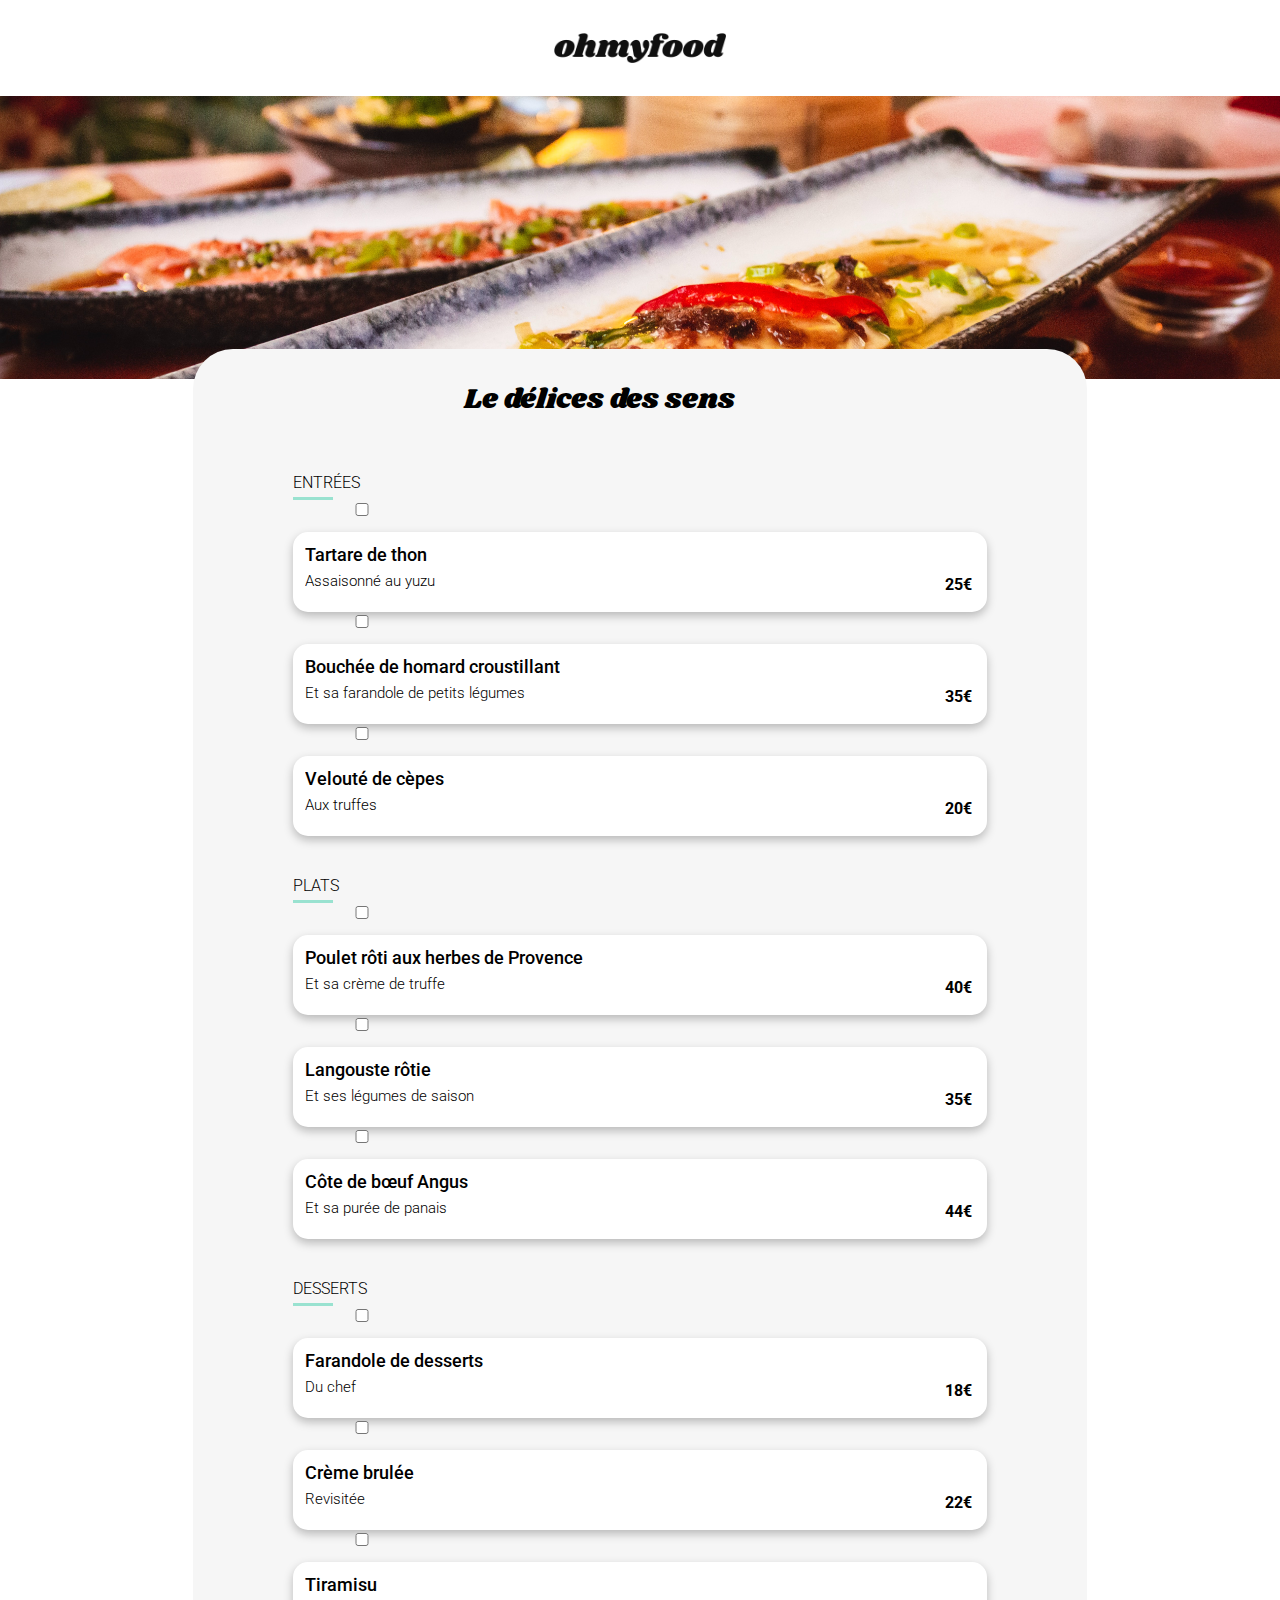
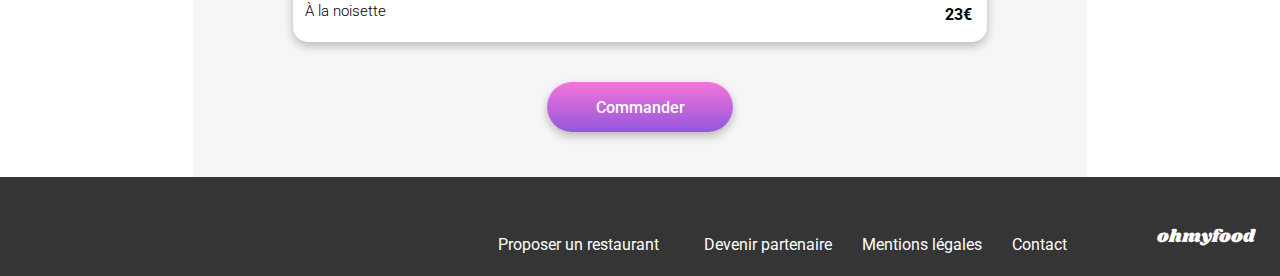
<file: restaurants/Le-delices-des-sens.html>
<!DOCTYPE html>
<html lang="fr">

<head>
    <meta charset="UTF-8">
    <meta name="viewport" content="width=device-width, initial-scale=1.0">
    <link rel="preconnect" href="https://fonts.googleapis.com">
    <link rel="preconnect" href="https://fonts.gstatic.com" crossorigin>
    <link href="https://fonts.googleapis.com/css2?family=Roboto:wght@100;300;400;500;700&family=Shrikhand&display=swap" rel="stylesheet">
    <link rel="stylesheet" href="https://cdnjs.cloudflare.com/ajax/libs/font-awesome/6.2.1/css/all.min.css" 
    integrity="sha512-MV7K8+y+gLIBoVD59lQIYicR65iaqukzvf/nwasF0nqhPay5w/9lJmVM2hMDcnK1OnMGCdVK+iQrJ7lzPJQd1w==" 
    crossorigin="anonymous" referrerpolicy="no-referrer">
    <link rel="stylesheet" href="../css/styles.css">
    <title>Menu-Le délices des sens</title>
</head>
<body>
    <div class="main-container">
        <header class="header__menu">
            <div>
                <nav class="nav__menu">
                    <div class="nav__icone">
                        <a href="../index.html">
                            <i class="fa-solid fa-arrow-left"></i>                
                        </a>  
                    </div>
                    <div class="logo">
                        <img class="navbar__logo__menu" src="../assets/images/logo/ohmyfood.png" alt="Logo ohmyfood">
                    </div>
                </nav> 
            </div>  
        </header> 
        <main class="main-container">
            <div class="image__menu">
                <img src="../assets/images/restaurants/louis-hansel-shotsoflouis-qNBGVyOCY8Q-unsplash.jpg" alt="Plat du restaurant À la française">
            </div>
            <div class="background__menu">
                <div class="container">
                    <div class="title__page__restaurant">
                        <h1>Le délices des sens</h1>
                    </div>
                    <div class="favorite__restaurant">
                        <input type="checkbox" name="favorite-restaurant" id="favorite1"/>
                        <label for="favorite1">
                            <i class="far fa-heart icon-empty"></i>
                            <i class="fas fa-heart icon-fill"></i>          
                        </label>
                    </div>
                </div>
                <section class="menu">
                    <article class="anim__menu1">
                        <div class="title__menu">
                            <h2>ENTRÉES</h2>
                            <div class="title__bar"></div>
                        </div>
                        <div class="card__menu">
                            <div>
                                <input type="checkbox" name="favorite-menu" id="favorite-menu1"/>
                                <label for="favorite-menu1">
                                    <div class="container__menu">
                                        <div class="step__card__menu plat__menu">
                                            <div class="plat__menu">
                                                <p class="title__plat plat__menu ">Tartare de thon</p>
                                                <p class="plat__menu">Assaisonné au yuzu</p>                                       
                                            </div>
                                            <span class="prix__menu">25€</span>                                                                
                                        </div>
                                        <div class="menu__favorite"><i class="fa-solid fa-circle-check"></i> </div>    
                                    </div>
                                </label>
                            </div>
                            <div>
                                <input type="checkbox" name="favorite-menu" id="favorite-menu2"/>
                                <label for="favorite-menu2">
                                    <div class="container__menu">
                                        <div class="step__card__menu plat__menu">
                                            <div class="plat__menu">
                                                <p class="title__plat plat__menu ">Bouchée de homard croustillant</p>
                                                <p class="plat__menu">Et sa farandole de petits légumes</p>                                       
                                            </div>
                                            <span class="prix__menu">35€</span>                                                                
                                        </div>
                                        <div class="menu__favorite"><i class="fa-solid fa-circle-check"></i> </div>    
                                    </div>
                                </label>
                            </div>
                            <div>
                                <input type="checkbox" name="favorite-menu" id="favorite-menu3"/>
                                <label for="favorite-menu3">
                                    <div class="container__menu">
                                        <div class="step__card__menu plat__menu">
                                            <div class="plat__menu">
                                                <p class="title__plat plat__menu ">Velouté de cèpes</p>
                                                <p class="plat__menu">Aux truffes</p>                                       
                                            </div>
                                            <span class="prix__menu">20€</span>                                                                
                                        </div>
                                        <div class="menu__favorite"><i class="fa-solid fa-circle-check"></i> </div>    
                                    </div>
                                </label>
                            </div>
                        </div>    
                    </article>
                    <article class="anim__menu2">
                        <div class="title__menu">
                            <h2>PLATS</h2>
                            <div class="title__bar"></div>
                        </div>
                        <div class="card__menu">
                            <div>
                                <input type="checkbox" name="favorite-menu" id="favorite-menu4"/>
                                <label for="favorite-menu4">
                                    <div class="container__menu">
                                        <div class="step__card__menu plat__menu">
                                            <div class="plat__menu">
                                                <p class="title__plat plat__menu ">Poulet rôti aux herbes de Provence </p>
                                                <p class="plat__menu">Et sa crème de truffe</p>                                       
                                            </div>
                                            <span class="prix__menu">40€</span>                                                                
                                        </div>
                                        <div class="menu__favorite"><i class="fa-solid fa-circle-check"></i> </div>    
                                    </div>
                                </label>
                            </div>
                            <div>
                                <input type="checkbox" name="favorite-menu" id="favorite-menu5"/>
                                <label for="favorite-menu5">
                                    <div class="container__menu">
                                        <div class="step__card__menu plat__menu">
                                            <div class="plat__menu">
                                                <p class="title__plat plat__menu ">Langouste rôtie </p>
                                                <p class="plat__menu">Et ses légumes de saison</p>                                       
                                            </div>
                                            <span class="prix__menu">35€</span>                                                                
                                        </div>
                                        <div class="menu__favorite"><i class="fa-solid fa-circle-check"></i> </div>    
                                    </div>
                                </label>
                            </div>
                            <div>
                                <input type="checkbox" name="favorite-menu" id="favorite-menu6"/>
                                <label for="favorite-menu6">
                                    <div class="container__menu">
                                        <div class="step__card__menu plat__menu">
                                            <div class="plat__menu">
                                                <p class="title__plat plat__menu ">Côte de bœuf Angus </p>
                                                <p class="plat__menu">Et sa purée de panais</p>                                       
                                            </div>
                                            <span class="prix__menu">44€</span>                                                                
                                        </div>
                                        <div class="menu__favorite"><i class="fa-solid fa-circle-check"></i> </div>    
                                    </div>
                                </label>
                            </div>
                        </div>
                    </article>
                    <article class="anim__menu3">                                       
                        <div class="title__menu">
                            <h2>DESSERTS</h2>
                            <div class="title__bar"></div>
                        </div>
                        <div class="card__menu">
                            <div>
                                <input type="checkbox" name="favorite-menu" id="favorite-menu7"/>
                                <label for="favorite-menu7">
                                    <div class="container__menu">
                                        <div class="step__card__menu plat__menu">
                                            <div class="plat__menu">
                                                <p class="title__plat plat__menu ">Farandole de desserts</p>
                                                <p class="plat__menu">Du chef</p>                                       
                                            </div>
                                            <span class="prix__menu">18€</span>                                                                
                                        </div>
                                        <div class="menu__favorite"><i class="fa-solid fa-circle-check"></i> </div>    
                                    </div>
                                </label>
                            </div>
                            <div>
                                <input type="checkbox" name="favorite-menu" id="favorite-menu8"/>
                                <label for="favorite-menu8">
                                    <div class="container__menu">
                                        <div class="step__card__menu plat__menu">
                                            <div class="plat__menu">
                                                <p class="title__plat plat__menu ">Crème brulée</p>
                                                <p class="plat__menu">Revisitée</p>                                       
                                            </div>
                                            <span class="prix__menu">22€</span>                                                                
                                        </div>
                                        <div class="menu__favorite"><i class="fa-solid fa-circle-check"></i> </div>    
                                    </div>
                                </label>
                            </div>
                            <div>
                                <input type="checkbox" name="favorite-menu" id="favorite-menu9"/>
                                <label for="favorite-menu9">
                                    <div class="container__menu">
                                        <div class="step__card__menu plat__menu">
                                            <div class="plat__menu">
                                                <p class="title__plat plat__menu ">Tiramisu</p>
                                                <p class="plat__menu">À la noisette</p>                                       
                                            </div>
                                            <span class="prix__menu">23€</span>                                                                
                                        </div>
                                        <div class="menu__favorite"><i class="fa-solid fa-circle-check"></i> </div>    
                                    </div>
                                </label>
                            </div>
                        </div>
                    </article> 
                </section>
                <div class="btn__menu">
                    <div class="btn">
                        <a class="btn--purple" href="#">Commander</a>  
                    </div>
                </div>
            </div>
            <footer>
                <div class="homepage__footer">
                    <div class="footer__container">
                        <div class="logo__footer">
                            <p class="title__footer">ohmyfood</p>
                        </div>
                        <div class=" footer__link">
                            <ul class="footer__list">
                                <li>
                                    <i class="fa-solid fa-utensils"></i>
                                    <a href="">Proposer un restaurant</a>
                                </li>
                                <li>
                                    <i class="fa-solid fa-handshake-angle"></i>
                                    <a href="">Devenir partenaire</a>
                                </li>
                                <li>
                                    <a href="">Mentions légales</a>
                                </li>
                                <li>
                                    <a href="mailto:.......@gmail.com">Contact</a>
                                </li>
                            </ul>
                        </div>                       
                    </div>
                </div>                
            </footer>       
        </main>
    </div>    
</body>
</html>
</file>
<file: css/styles.css>
@keyframes loader {
  100% {
    display: none;
    visibility: hidden;
  }
}
@keyframes translate-loader {
  0% {
    transform: translateY(0px);
    opacity: 1;
    color: #99e2d0;
  }
  50% {
    transform: translateY(50px);
    background: linear-gradient(#ff79da -11%, #9356DC, #99e2d0);
    color: white;
  }
  100% {
    transform: translateY(0px);
    opacity: 0;
  }
}
.loader {
  display: flex;
  position: absolute;
  width: 100%;
  height: 100%;
  background: #EAEAEA;
  animation: loader 2s both;
  z-index: 100;
}
.loader .loader__container {
  display: flex;
  justify-content: center;
  align-items: center;
  width: 100%;
  height: 700px;
}
@media (max-width: 425px) {
  .loader .loader__container {
    display: flex;
    flex-direction: column;
    align-items: center;
  }
}
.loader .lettre {
  font-size: 50px;
  font-family: "shrikhand";
  border-radius: 50px;
  text-align: center;
  display: flex;
  justify-content: center;
  align-items: center;
  width: 70px;
  animation: translate-loader 1.5s alternate ease-in-out infinite;
}

.lettre:nth-child(1) {
  animation-delay: 0.1s;
}

.lettre:nth-child(2) {
  animation-delay: 0.2s;
}

.lettre:nth-child(3) {
  animation-delay: 0.3s;
}

.lettre:nth-child(4) {
  animation-delay: 0.4s;
}

.lettre:nth-child(5) {
  animation-delay: 0.5s;
}

.lettre:nth-child(6) {
  animation-delay: 0.6s;
}

.lettre:nth-child(7) {
  animation-delay: 0.7s;
}

.lettre:nth-child(8) {
  animation-delay: 0.8s;
}

@keyframes translate-card {
  from {
    margin-top: 200%;
    width: 180%;
  }
  0% {
    opacity: 0%;
  }
  50% {
    opacity: 25%;
  }
  75% {
    opacity: 50%;
  }
  100% {
    opacity: 100%;
  }
  to {
    width: 100%;
  }
}
body {
  display: flex;
  flex-direction: column;
  width: 100%;
  margin: auto;
  font-family: "Roboto", sans-serif;
}

.main-container {
  width: 100%;
  min-width: 320px;
  position: relative;
}

a {
  text-decoration: none;
  color: inherit;
}

/* Header homepage */
.navbar {
  display: flex;
  flex-direction: column;
  width: 100%;
  justify-content: center;
}

.navbar__logo {
  height: 30px;
  margin: 20px auto;
}
@media (min-width: 1024px) {
  .navbar__logo {
    height: 34px;
  }
}

.navbar__search {
  flex-direction: row;
  align-items: center;
  height: 50px;
  text-align: center;
  box-shadow: 0px 4px 4px 0px rgba(0, 0, 0, 0.2509803922), inset 0px 2px 5px 0px rgba(0, 0, 0, 0.2509803922);
  background: #EAEAEA;
  gap: 17px;
  z-index: 1;
}
@media (min-width: 1024px) {
  .navbar__search {
    box-shadow: none;
  }
}

input {
  border: none;
  outline: none;
  background: none;
  width: 130px;
  font-weight: bold;
  font-size: 16px;
}
input::placeholder {
  color: black;
  width: 120px;
}

/* Header menu */
.header__menu {
  position: relative;
}
.header__menu .nav__menu {
  padding: 23px;
}
.header__menu .logo {
  display: flex;
  justify-content: center;
  margin: 10px;
  height: 30px;
}

.nav__icone {
  width: 30px;
  margin-top: 15px;
  position: absolute;
}
.nav__icone .fa-arrow-left {
  font-size: 20px;
  margin-left: 10px;
}

/* section info et button explorer*/
.homepage__info {
  display: flex;
  flex-direction: column;
  align-items: center;
  background-color: #F6F6F6;
  text-align: center;
}
.homepage__info p {
  font-weight: 300;
  font-size: 18px;
  margin: 0;
}
.homepage__info h1 {
  width: 75%;
}
@media (min-width: 1024px) {
  .homepage__info h1 {
    font-size: 40px;
  }
}

.btn {
  margin-top: 30px;
  margin-bottom: 57px;
  width: 228px;
}

.homepage__btn--purple {
  border-radius: 25px;
  background: linear-gradient(#ff79da -11%, #9356DC);
  color: white;
  border: none;
  font-size: 16px;
  font-weight: 500;
  height: 50px;
  display: flex;
  justify-content: center;
  align-items: center;
  box-shadow: 0px 4px 10px 0px rgba(0, 0, 0, 0.25);
  justify-content: center;
  transition: 1s;
}
.homepage__btn--purple:hover {
  box-shadow: 0px 6px 12px 3px rgba(0, 0, 0, 0.25);
  opacity: 0.8;
  transition: 1s;
}

/*Section cartes fonctionnement*/
.homepage__fonctionnement {
  display: flex;
  justify-content: center;
  padding: 40px 20px;
}

.container__fonctionnement {
  width: 100%;
}
@media (min-width: 1440px) {
  .container__fonctionnement {
    width: 80%;
  }
}
.container__fonctionnement h2 {
  margin: 0;
}

.step {
  list-style: none;
  padding: 0;
  margin-top: 26px;
  margin-left: 10px;
}
@media (min-width: 1024px) {
  .step {
    display: flex;
    gap: 40px;
  }
}
.step .step__card {
  display: flex;
  align-items: center;
  border: none;
  border-radius: 25px;
  width: 100%;
  height: 72px;
  background: #F6F6F6;
  box-shadow: 0px 4px 10px 0px rgba(0, 0, 0, 0.25);
  font-weight: 500;
  gap: 25px;
  margin-bottom: 24px;
}
.step .step__card .step__number {
  border-radius: 25px;
  padding: 10px;
  padding-top: 4px;
  padding-bottom: 4px;
  color: white;
  background: #9356DC;
  margin-left: -15px;
}

.step__icon--violet {
  color: #9356DC;
}

/* Section cartes restaurants */
.homepage__restaurant {
  background: #F6F6F6;
  box-sizing: border-box;
  padding: 30px 14px 65px;
}
@media (min-width: 1024px) {
  .homepage__restaurant {
    padding: 10px;
  }
}

@media (min-width: 1440px) {
  .title__restaurant {
    margin-left: 10%;
  }
}

@media (min-width: 1024px) {
  .restaurant__card {
    display: flex;
    justify-content: space-around;
    flex-wrap: wrap;
    margin-bottom: 20px;
  }
}
@media (min-width: 1440px) {
  .restaurant__card {
    margin: 2%;
  }
}

.card {
  height: 250px;
  background: white;
  border-radius: 20px;
  box-shadow: 0px 4px 10px 0px rgba(0, 0, 0, 0.25);
  margin-top: 18px;
}
@media (min-width: 1024px) {
  .card {
    width: 37%;
  }
}
.card img {
  width: 100%;
  height: 180px;
  border-top-left-radius: 25px;
  border-top-right-radius: 25px;
  object-fit: cover;
}

.card__content {
  padding-left: 13px;
  display: flex;
  justify-content: space-between;
  align-items: center;
  padding-right: 20px;
}
.card__content .card__title {
  margin-top: 10px;
  margin-bottom: 4px;
}
.card__content .card__subtitle {
  margin: 0;
}

.favorite__restaurant {
  height: 2rem;
  width: 2rem;
  padding: 0;
  display: inline-block;
  align-items: center;
  justify-content: center;
  position: relative;
  overflow: hidden;
}
.favorite__restaurant .icon-fill {
  opacity: 0;
  font-size: 1.6rem;
  cursor: pointer;
  position: absolute;
  z-index: 2;
  background: linear-gradient(0deg, #ab5edc 0%, #df6fda 58%);
  -webkit-background-clip: text;
  -webkit-text-fill-color: transparent;
  transition: 0.2s linear;
}
.favorite__restaurant .icon-empty {
  opacity: 1;
  font-size: 1.6rem;
  cursor: pointer;
  position: absolute;
  transition: 0.2s linear;
}
.favorite__restaurant:hover .icon-fill {
  opacity: 1;
}
.favorite__restaurant:hover .icon-empty {
  opacity: 0;
}

input[type=checkbox]#favorite1 {
  display: none;
}
input[type=checkbox]#favorite1:checked ~ label .icon-fill {
  background: linear-gradient(0deg, #ab5edc 0%, #df6fda 58%);
  -webkit-background-clip: text;
  -webkit-text-fill-color: transparent;
  opacity: 1;
}

.image__container {
  position: relative;
}
.image__container .image__restaurant {
  display: block;
}
.image__container .badge {
  position: absolute;
  top: 15px;
  right: 15px;
  font-size: 14px;
  font-weight: 500;
  z-index: 1;
  text-align: center;
  width: 70px;
  height: 19px;
  background: #99e2d0;
  color: #008766;
  padding: 5px;
}

/*  Section Footer accueil & menu  */
.homepage__footer {
  background-color: #353535;
  color: #ffffff;
  padding: 22px 25px;
}
@media (min-width: 1024px) {
  .homepage__footer .footer__container {
    align-items: center;
    display: flex;
    flex-direction: row-reverse;
    margin-top: 20px;
  }
}

.logo__footer .title__footer {
  font-family: "Shrikhand", sans-serif;
  font-size: 18px;
  margin: 0;
}

.footer__list {
  list-style-type: none;
  display: flex;
  padding: 0;
  flex-direction: column;
  gap: 10px;
  margin: 0;
  padding-top: 16px;
}
@media (min-width: 1024px) {
  .footer__list {
    flex-direction: initial;
    gap: 30px;
    margin-right: 90px;
  }
}
.footer__list i {
  margin-right: 15px;
  width: 11px;
}

/*Mise en pages des menus*/
.image__menu {
  width: 100%;
  height: 283px;
}
@media (min-width: 1440px) {
  .image__menu {
    height: 400px;
  }
}
.image__menu img {
  width: 100%;
  position: absolute;
  object-fit: cover;
  height: inherit;
}

.background__menu {
  display: flex;
  flex-direction: column;
  background: #F6F6F6;
  border-radius: 40px 40px 0px 0px;
  z-index: 1;
  margin-top: -60px;
  position: relative;
  padding: 15px;
}
@media (min-width: 1024px) {
  .background__menu {
    margin-top: -30px;
    margin-right: 193px;
    margin-left: 193px;
    padding-left: 100px;
    padding-right: 100px;
  }
}
@media (min-width: 1440px) {
  .background__menu {
    padding-left: 210px;
    padding-right: 210px;
    padding-top: 50px;
  }
}
.background__menu .container {
  display: flex;
  align-items: center;
  justify-content: space-between;
  margin-right: 20px;
  margin-top: 15px;
  margin-bottom: 40px;
}
@media (min-width: 1024px) {
  .background__menu .container {
    justify-content: center;
    gap: 30px;
  }
}
.background__menu .title__page__restaurant {
  font-family: "Shrikhand", sans-serif;
}
.background__menu .title__page__restaurant h1 {
  font-weight: 400;
  font-size: 28px;
  display: inline;
}

.anim__menu1 {
  animation: translate-card 2s ease-in-out;
}

.anim__menu2 {
  animation: translate-card 3s ease-in-out;
}

.anim__menu3 {
  animation: translate-card 4s ease-in-out;
}

.title__menu {
  width: 100%;
}
.title__menu h2 {
  font-size: 16px;
  font-weight: 300;
  width: 100%;
  margin-bottom: 5px;
}
.title__menu .title__bar {
  height: 3px;
  width: 40px;
  background-color: #99e2d0;
}

.card__menu {
  margin-bottom: 40px;
}

.container__menu {
  display: flex;
  margin-top: 12px;
  height: 80px;
  overflow: hidden;
  background: white;
  border-radius: 15px;
  box-shadow: 0px 4px 10px 0px rgba(0, 0, 0, 0.25);
}
.container__menu:hover .menu__favorite {
  margin-right: 0;
}

.step__card__menu {
  cursor: pointer;
  display: flex;
  justify-content: space-between;
  width: 100%;
  padding: 5px;
}
.step__card__menu .title__plat {
  font-size: 18px;
  font-weight: 500;
}
.step__card__menu p {
  margin: 7px;
  font-weight: 300;
  font-size: 15px;
}
.step__card__menu .prix__menu {
  font-weight: 700;
  align-content: center;
  margin-top: 25px;
  margin-right: 20px;
}

.plat__menu {
  white-space: nowrap;
  overflow: hidden;
  text-overflow: ellipsis;
}

.menu__favorite {
  display: flex;
  justify-content: center;
  background: #99e2d0;
  height: inherit;
  margin-right: -100px;
  transition: margin-right 0.2s ease-in-out;
  width: 60px;
}
.menu__favorite .fa-circle-check {
  display: flex;
  font-size: 25px;
  align-items: center;
  color: white;
}

.btn__menu {
  display: flex;
  justify-content: center;
  margin-bottom: 30px;
}
.btn__menu .btn {
  border-radius: 25px;
  background: linear-gradient(#ff79da -11%, #9356DC);
  color: white;
  border: none;
  font-size: 16px;
  font-weight: 500;
  height: 50px;
  display: flex;
  justify-content: center;
  align-items: center;
  box-shadow: 0px 4px 10px 0px rgba(0, 0, 0, 0.25);
  width: 186px;
  margin: 0;
  transition: 1s;
}
.btn__menu .btn:hover {
  box-shadow: 0px 6px 12px 3px rgba(0, 0, 0, 0.25);
  opacity: 0.8;
  transition: 1s;
}

/*# sourceMappingURL=styles.css.map */
</file>
